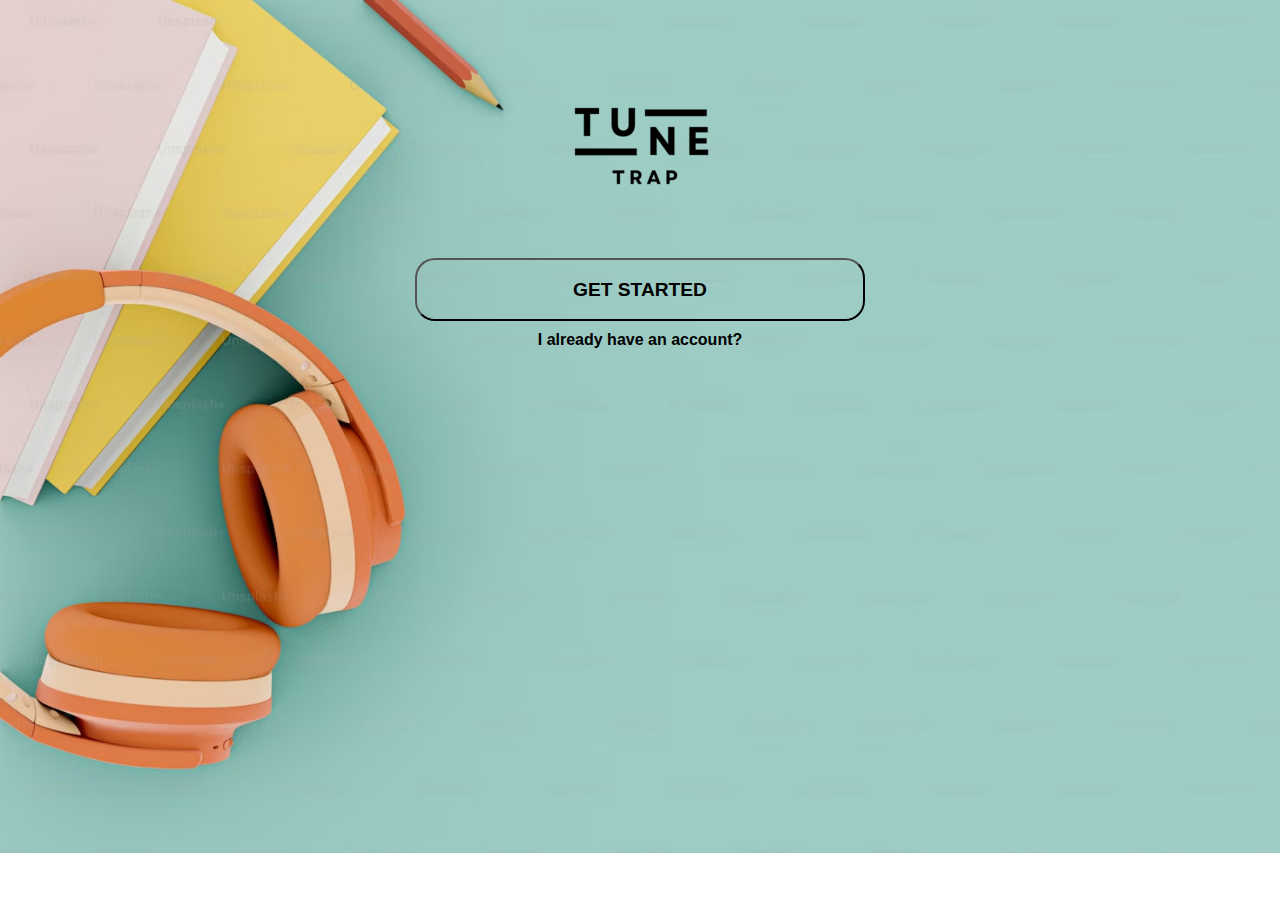
<file: index.html>
<!DOCTYPE html>
<html lang="en">
<head>
    <meta charset="UTF-8">
    <meta name="viewport" content="width=device-width, initial-scale=1.0">
    <link rel="stylesheet" href="style.css">
    <link rel="shortcut icon" href="https://img.icons8.com/?size=100&id=h3LgcOtpkNGv&format=png&color=000000" type="image/x-icon">
    <title>🎵 Tune Trap - Your Gateway to Musical Bliss 🎶</title>
</head>
<body>
    
      
<div class="container">
    <img src="/media/tu-removebg-preview (1).png" class="name" alt="">
   
</div>
     <div class="start">
   <a id="btn-front" href="signup.html"> <button >Get Started</button> </a>  
    </div>
    <div>

    <strong>   <a href="login.html" class="ask">I already have an account?</a> </strong> 

        
       
</body>
</html>
</file>
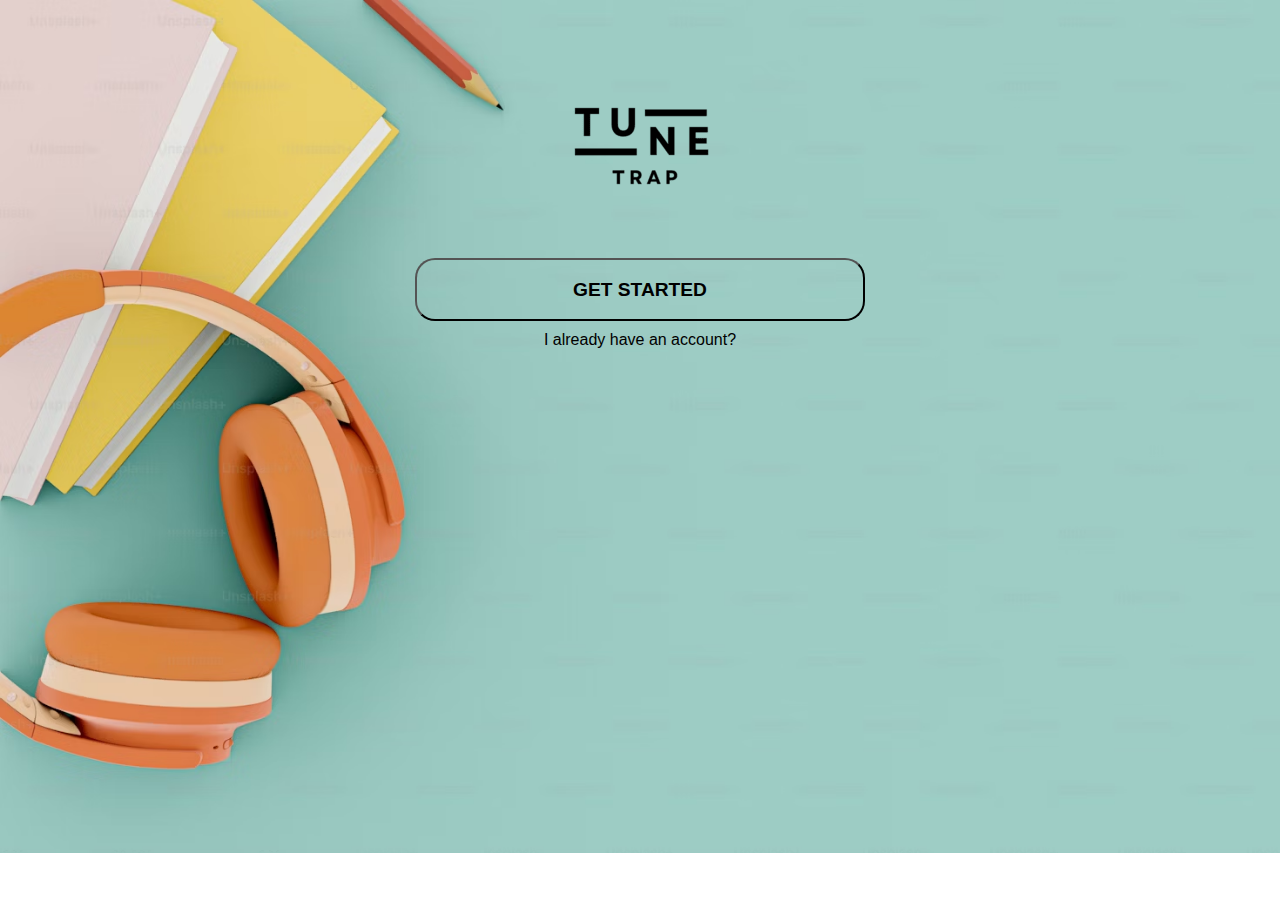
<file: front_page.html>
<!DOCTYPE html>
<html lang="en">
<head>
    <meta charset="UTF-8">
    <meta name="viewport" content="width=device-width, initial-scale=1.0">
    <link rel="stylesheet" href="style.css">
    <title>Document</title>
</head>
<body>
    
      
<div class="container">
    <img src="/media/tu-removebg-preview (1).png" class="name" alt="">
   
</div>
     <div class="start">
   <a id="btn-front" href="signup.html"> <button >Get Started</button> </a>  
    </div>
    <div>

        <a href="login.html" class="ask">I already have an account?</a>
       
</body>
</html>
</file>
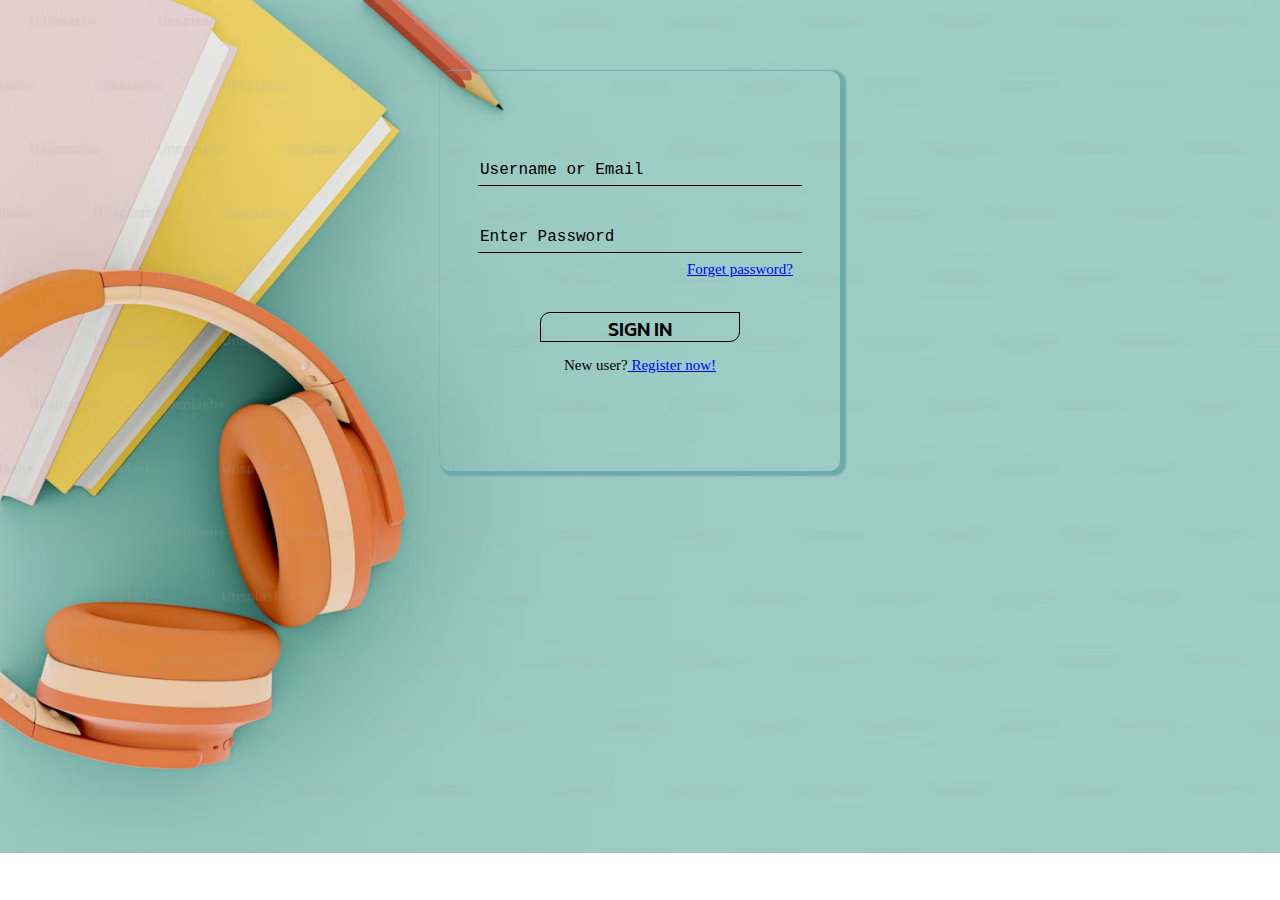
<file: login.html>
<!DOCTYPE html>
<html lang="en">
<head>
    <meta charset="UTF-8">
    <meta name="viewport" content="width=device-width, initial-scale=1.0">
    <title> login | Tune Trap - Enter the Rhythm</title>
    <link rel="shortcut icon" href="https://img.icons8.com/?size=100&id=4BVCHtUGZU59&format=png&color=000000" type="image/x-icon">
    <link rel="stylesheet" href="style.css">
</head>
<body>
    <div class="signup">
       
        <form  id="signup-form" action="">
            <input type="text" placeholder="Username or Email"> <br>
            <input  type="password" placeholder="Enter Password ">
             <a href="" style="font-size: 15px; margin-left: 50%; margin-top: 8px; color: blue;">Forget password?</a> <br>

             <button id="submit-btn"> <a href="main.html" style="text-decoration: none; color: black;"> Sign in</a></button> 

            
         <p style="font-size:15px;">New user?<a  style= "font-size: 15px;  color:rgb(0, 0, 255); font-weight: 300;" href="signup.html"> Register now!</a> </p>
         
        </form>
</body>
</html>
</file>
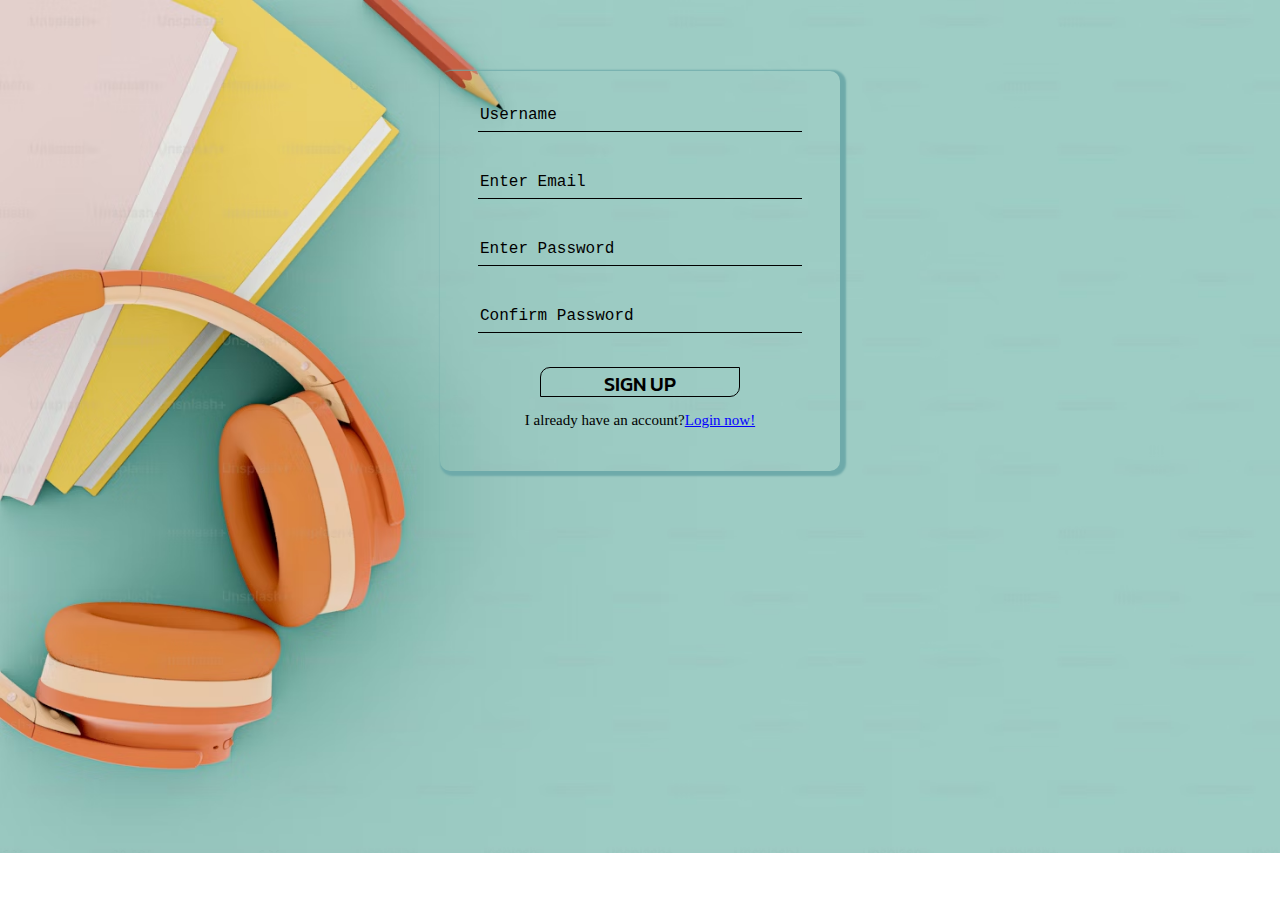
<file: signup.html>
<!DOCTYPE html>
<html lang="en">
<head>
    <meta charset="UTF-8">
    <meta name="viewport" content="width=device-width, initial-scale=1.0">
    <title>Sign Up | Tune Trap - Join the Melody</title>
    <link rel="shortcut icon" href="https://img.icons8.com/?size=100&id=IeZkIOcGKaCE&format=png&color=000000" type="image/x-icon">
    <link rel="stylesheet" href="style.css">
</head>
<body>
    <div class="signup">
       
    <form  id="signup-form" action="">
        <input type="text" placeholder="Username"> <br>
        <input type="email" placeholder="Enter Email"> <br>
        <input type="text" placeholder="Enter Password "> <br>
        <input  type="text" placeholder="Confirm Password "> <br> 
        
        <button id="submit-btn"> <a href="main.html" style="text-decoration: none; color: black;"> Sign up</a></button> 

        <p style="font-size:15px;">I already have an account?<a  style= "font-size: 15px;  color:rgb(4, 0, 255); font-weight: 300;" href="login.html">Login now!</a> </p>
    </form>
    
   
</div>
</body>
</html>
</file>
<file: style.css>
@import url('https://fonts.googleapis.com/css2?family=Bebas+Neue&family=Permanent+Marker&display=swap');
@import url(https://fonts.googleapis.com/css?family=Exo:100);
@import url('https://fonts.googleapis.com/css2?family=Kanit:ital,wght@0,100;0,200;0,300;0,400;0,500;0,600;0,700;0,800;0,900;1,100;1,200;1,300;1,400;1,500;1,600;1,700;1,800;1,900&display=swap');


body{
  background-image: url(/media/premium_photo-1661456342021-faa4a2ac84f1.avif);
  background-repeat: no-repeat;
  background-size: cover;
}
.name
{
  display: flex;
  flex-direction: column;
  justify-content: center;
  align-items: center;
  margin-bottom: 0%;
}

.container
{
  display: flex;
  flex-direction: column;
  justify-content: center;
  align-items: center;
  
}



.start{
  display: flex;
  justify-content: center;
  align-items: center;
  
  font: 400 16px/1.5 "Exo", "Ubuntu", "Segoe UI", Helvetica, Arial, sans-serif;
}

.start button
{
  width: 50vh;
  height: 7vh;
  border: 1% groove black;
  border-radius:20px;
  background-color: transparent;
  
  text-transform: uppercase;
  font-family: 'Segoe UI', Tahoma, Geneva, Verdana, sans-serif;
  font-weight:bolder;
  font-size: larger;
}

.ask{
  display: flex;
  justify-content: center;
  align-items: center;
  margin-top: 10px;
  font-family: Impact, Haettenschweiler, 'Arial Narrow Bold', sans-serif;
  color: black;
  text-decoration: none;
}



/* sign-up css */

.signup
{
  height: 100%;
  display:flex;
  justify-content: center;
  align-items: center;

}

#signup-form
{
  display:flex;
  flex-direction: column;
  justify-content: center;
  align-items: center;
  text-align: center;
  width: 400px;
  height: 400px;
  box-shadow: 3px 2px 2px 3px rgb(110, 170, 170);
  color: black;
  margin-top: 5%;
  font-size: 30px;
  background-repeat: no-repeat;
  background-size: cover;
  border-radius: 10px;
  

}


#signup-form h1 
{
  margin-bottom: 20px;
}
.sulabel
{
  display:flex;
  align-items: flex-start;
  text-transform: uppercase;

}

#signup-form input
{
  height: 30px;
  width: 80%;
  border: 2px solid gray;
  background: transparent;
  border-top: none;
  border-right: none;
  border-bottom:0.2px solid;
  border-left: none;


}

input::placeholder
{
  font-size: larger;
  color: black;
  font-weight: 520;
  font-family:'Courier New', Courier, monospace;
}


#submit-btn
{
  text-decoration: none;
  width: 50%;
  height: 30px;
  cursor: pointer;
  background: transparent;
  color:rgb(0, 0, 0);
  border-radius:10px 0  10px; 
  font-size:20px;
  text-transform: uppercase;
  border:0.1px solid;
  font-family: "Kanit", serif;
  font-weight: 500;
  font-style: normal;
}
</file>
